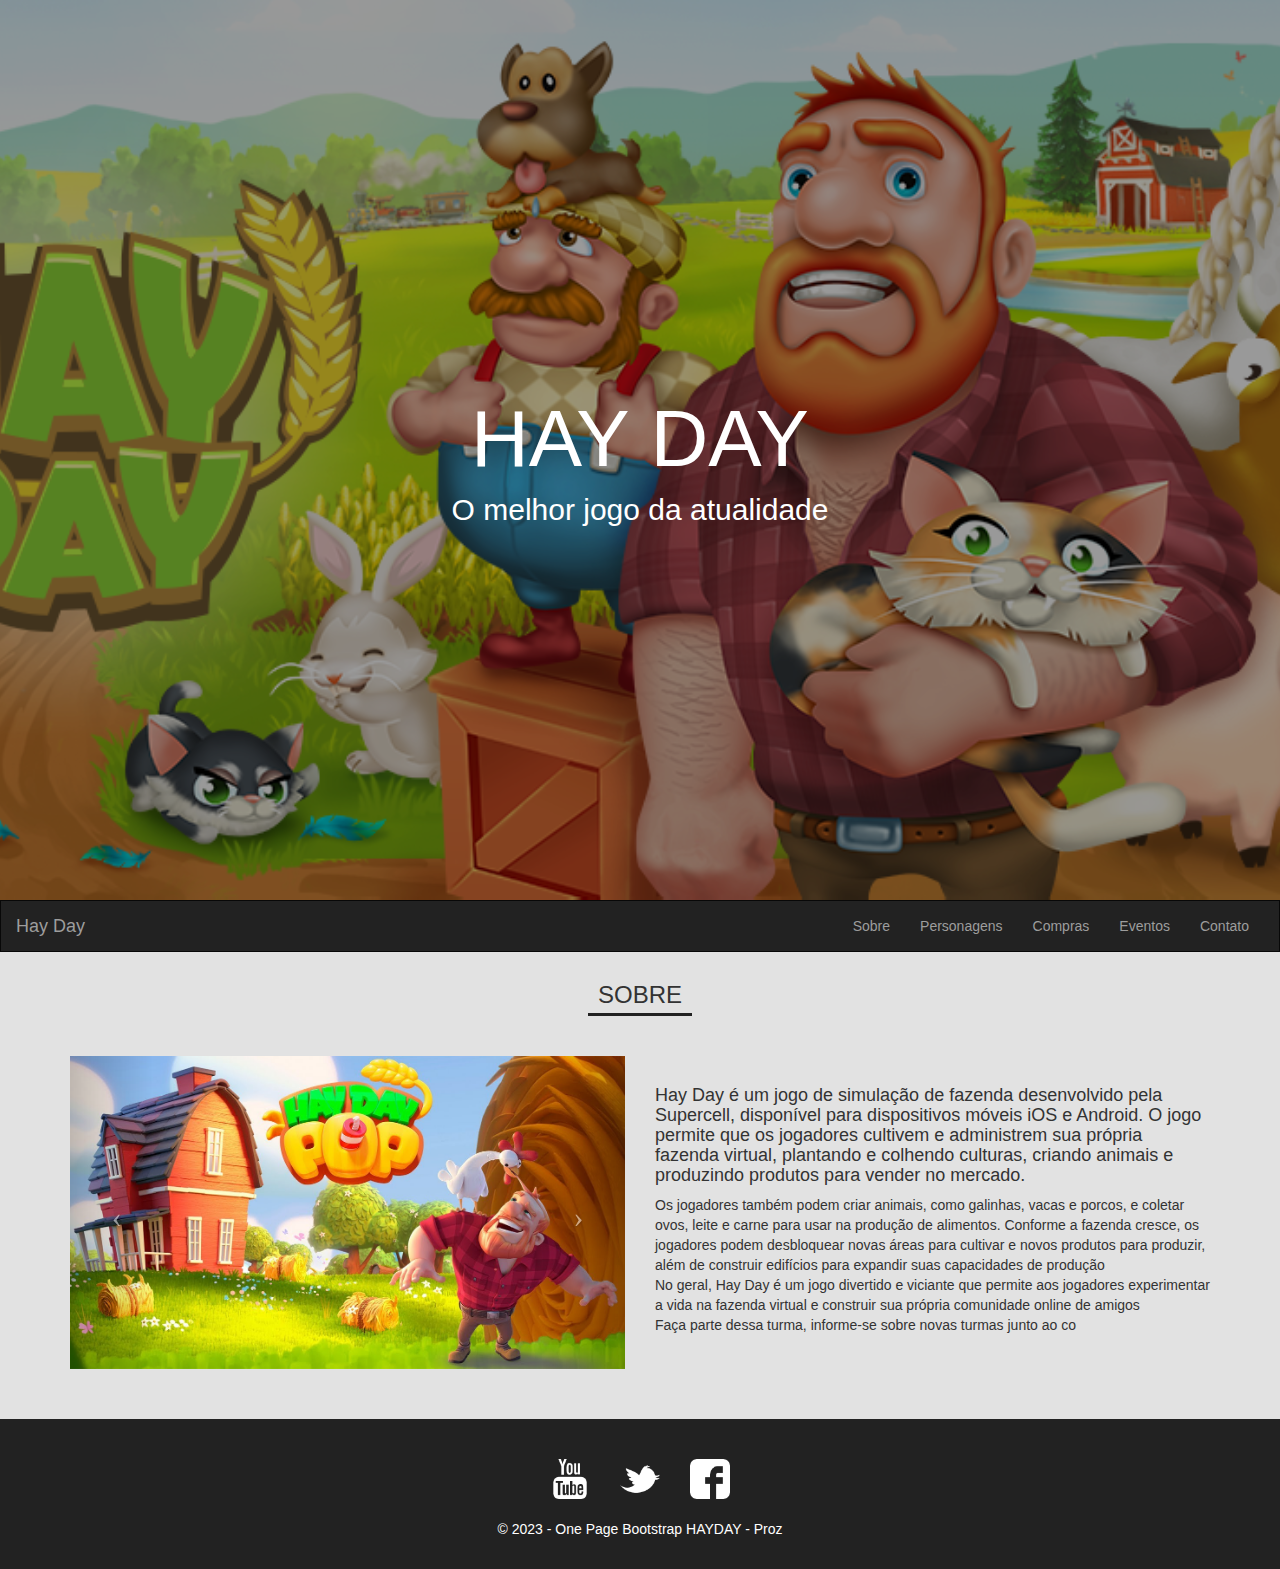
<file: Landing_Page_v_1/index.html>
<!DOCTYPE html>
<html>

<head>
  <meta charset="utf-8" />
  <meta name="viewport" content="width=device-width, initial-scale=1" />

  <title>Landing Page - DEVPROZ 2022</title>

  <link rel="stylesheet" href="css/bootstrap.min.css" />
  <link rel="stylesheet" href="css/style.css" />
</head>

<body data-spy="scroll" data-target="#nav-menu" data-offset="150">
  <!-- Título e subtitulo da página -->
  <header>
    <div id="banner">
      <h1>HAY DAY</h1>
      <h2>O melhor jogo da atualidade</h2>
    </div>
    <nav class="navbar navbar-inverse" id="navbar">
      <div class="container-fluid">
        <div class="navbar-header">
          <button type="button" class="navbar-toggle collapsed" data-toggle="collapse" data-target="#nav-menu">
            <span class="icon-bar"></span>
            <span class="icon-bar"></span>
            <span class="icon-bar"></span>
          </button>
          <a class="navbar-brand" href="#banner">Hay Day</a>
        </div>
        <!-- Topo de navegação onde normalmente fica as páginas linkadas e juntas -->
        <div class="collapse navbar-collapse" id="nav-menu">
          <ul class="nav navbar-nav navbar-right">
            <li><a href="#sobre">Sobre</a></li>
            <li><a href="#agenda">Personagens</a></li>
            <li><a href="#palestrantes">Compras</a></li>
            <li><a href="#local">Eventos</a></li>
            <li>
              <a href="" data-toggle="modal" data-target="#modal-contato">Contato</a>
            </li>
          </ul>
        </div>
      </div>
    </nav>
  </header>
  <main>
    <!-- Conteúdo da pagina onde fica o carrossel com as imagens e o sobre
    onde falamos sobre o jogo hayday -->
    <section id="sobre">
      <div class="container">
        <div class="row text-center">
          <h3 class="title">SOBRE</h3>
        </div>
        <div class="row">
          <div class="col-sm-6">
            <div id="carousel-sobre" class="carousel slide" data-ride="carousel">
              <div class="carousel-inner">
                <div class="item active">
                  <img src="img/pop.jpg" alt=".net" />
                </div>
                <div class="item">
                  <img src="img/personagens.png" alt="java jsf" />
                </div>
                <div class="item">
                  <img src="img/fazenda.jpg" alt="css3" />
                </div>
              </div>
              <a class="left carousel-control" href="#carousel-sobre" data-slide="prev">
                <span class="icon-prev"></span>
              </a>
              <a class="right carousel-control" href="#carousel-sobre" data-slide="next">
                <span class="icon-next"></span>
              </a>
            </div>
          </div>
          <div class="col-sm-6 content">
            <h4>
              Hay Day é um jogo de simulação de fazenda desenvolvido pela Supercell, disponível para dispositivos móveis
              iOS e Android.
              O jogo permite que os jogadores cultivem e administrem sua própria fazenda virtual, plantando e colhendo
              culturas, criando animais e produzindo produtos para vender no mercado.
            </h4>
            <p>
              Os jogadores também podem criar animais, como galinhas, vacas e porcos, e coletar ovos, leite e carne para
              usar na produção de alimentos. Conforme a fazenda cresce, os jogadores podem desbloquear novas áreas para
              cultivar e novos produtos para produzir, além de construir edifícios para expandir suas capacidades de
              produção
              <br />
              No geral, Hay Day é um jogo divertido e viciante que permite aos jogadores experimentar a vida na fazenda
              virtual
              e construir sua própria comunidade online de amigos
              <br />
              Faça parte dessa turma, informe-se sobre novas turmas junto ao
              co
            </p>
          </div>
        </div>
      </div>
    </section>
    <!-- Rodapé da página onde colocamos links das redes sociais e as informações -->
    <footer>
      <div class="footer-links">
        <a href="https://www.youtube.com/@haydaytododia" target="_blank" class="icon-social youtube"
          data-toggle="tooltip" data-placement="top" title="Assista"></a>
        <a href="https://twitter.com/hayday" target="_blank" class="icon-social twitter" data-toggle="tooltip"
          data-placement="top" title="Comente"></a>
        <a href="https://www.facebook.com/HayDayOfficial/?locale=pt_BR" target="_blank" class="icon-social facebook"
          data-toggle="tooltip" data-placement="top" title="Compartilhe"></a>
      </div>

      <p class="text-center">© 2023 - One Page Bootstrap HAYDAY - Proz</p>
    </footer>

    <script type="text/javascript" src="js/jquery-3.2.1.min.js"></script>
    <script type="text/javascript" src="js/bootstrap.min.js"></script>
    <script type="text/javascript" src="js/script.js"></script>
</body>

</html>
</file>
<file: Landing_Page_v_1/css/style.css>
#banner {
    min-height: 100vh;
    box-sizing: border-box;
    padding: 20px;
    color: white;

    background-image: url("../img/hayday.png");
    background-size: cover;
    background-position: center;

    background-color: rgba(0, 0, 0, 0.4);
    background-blend-mode: multiply;

    display: flex;
    flex-direction: column;
    justify-content: center;
    align-items: center;
}

#banner h1 {
    margin-bottom: 10px;
    font-size: 80px;
}

#banner h2 {
    margin: 0;
    font-size: 30px;
    text-align: center;
}

#navbar {
    margin: 0;
    border-radius: 0;
}

section {
    box-sizing: border-box;
    padding: 20px 0 50px;
}

section:nth-child(odd) {
    background-color: #e2e2e2;
}

section .title {
    display: inline-block;
    margin: 10px auto 40px;
    padding: 0 10px 5px;
    border-bottom: 3px solid #222222;
}

#sobre .content {
    padding-top: 20px;
}

#palestrantes .thumbnail img {
    width: 100%;
}

#local {
    padding-bottom: 0;
}

#local iframe {
    pointer-events: none;
    display: block;
}

#local iframe.active {
    pointer-events: auto;
}

#assine {
    padding: 50px 20px 70px;
}

#assine h4 {
    text-align: right;
}

footer {
    background-color: #222222;
    padding: 20px;
    color: white;
}

.footer-links {
    display: flex;
    justify-content: center;
    flex-wrap: wrap;
    margin: 15px auto;
}

.icon-social {
    height: 40px;
    width: 40px;
    display: block;
    background-size: contain;
    margin: 5px 15px;
}

.icon-social.facebook {
    background-image: url("../img/facebook-logo.png");
}

.icon-social.twitter {
    background-image: url("../img/twitter-logo.png");
}

.icon-social.youtube {
    background-image: url("../img/youtube-logo.png");
}

.affix {
    top: 0;
    width: 100%;
    z-index: 20;
}

@media screen and (max-width: 767px) {
    #assine h4 {
        text-align: center;
    }

    #palestrantes .thumbnail {
        max-width: 350px;
        margin-left: auto;
        margin-right: auto;
    }
}

@media screen and (max-width: 425px) {
    #banner h1 {
        font-size: 60px;
    }

    #banner h2 {
        font-size: 20px;
    }

    section .title {
        font-size: 16px;
    }

    #palestrantes .thumbnail h3 {
        font-size: 18px;
    }
}
</file>
